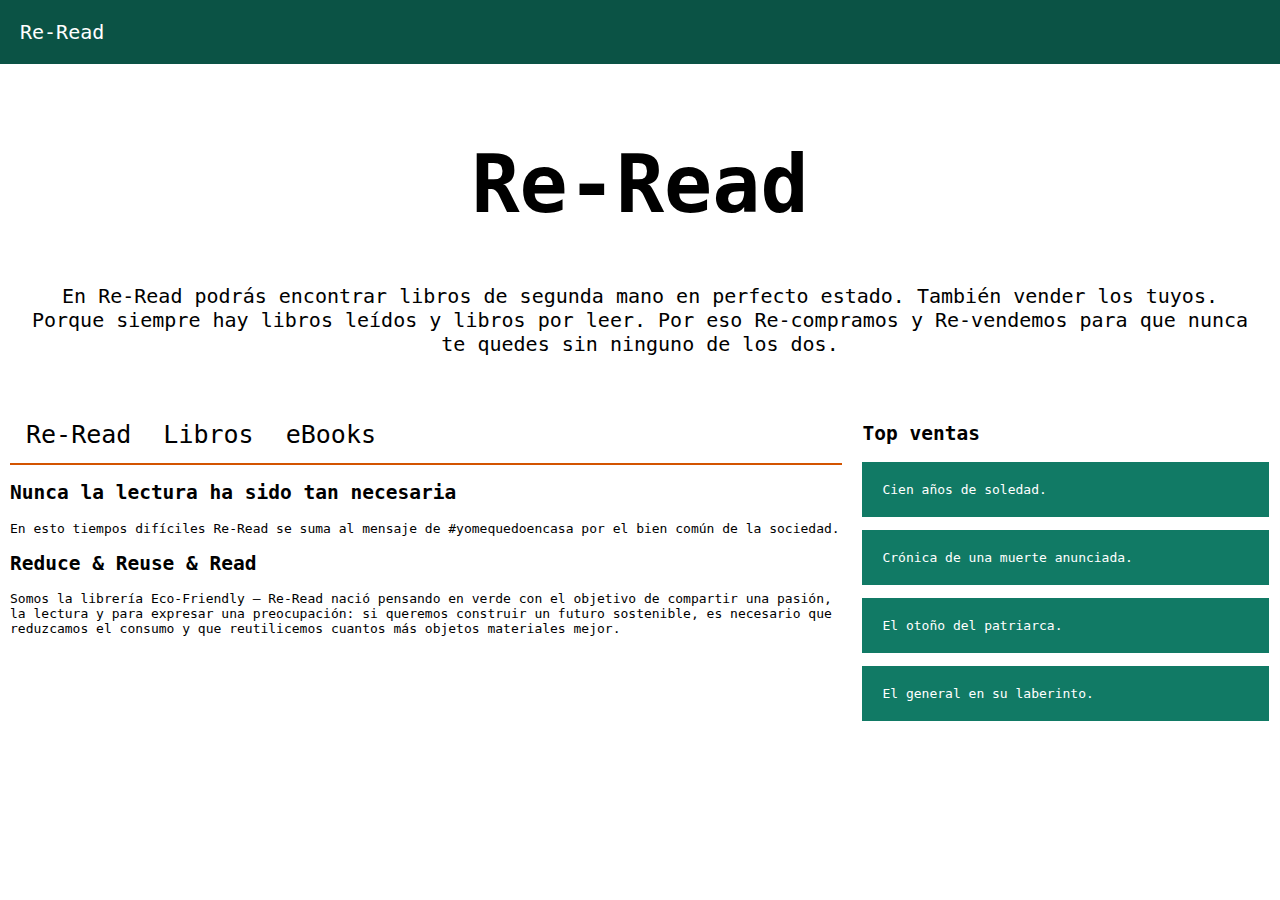
<file: index.html>
<!DOCTYPE html>
<html lang="en">
<head>
<title>CSS Website Layout</title>
<meta charset="utf-8">
<meta name="viewport" content="width=device-width, initial-scale=1">
<link rel="stylesheet" type="text/css" href="css/estilos.css">
</head>
<body>

  <div class="logo">Re-Read</div>

<div class="header">
  <h1>Re-Read</h1>
  <p>En Re-Read podrás encontrar libros de segunda mano en perfecto estado. También vender los tuyos. Porque siempre hay libros leídos y libros por leer. Por eso Re-compramos y Re-vendemos para que nunca te quedes sin ninguno de los dos.</p>
</div>


<div class="row">
 <div class="column left">
  <div class="topnav">
    <a href="index.html">Re-Read</a>
    <a href="view/libros.html">Libros</a>
    <a href="view/eBooks.php">eBooks</a>
  </div>
    <h2>Nunca la lectura ha sido tan necesaria</h2>
    <p>En esto tiempos difíciles Re-Read se suma al mensaje de #yomequedoencasa por el bien común de la sociedad.</p>
    <h2>Reduce & Reuse & Read</h2>
    <p>Somos la librería Eco-Friendly – Re-Read nació pensando en verde con el objetivo de compartir una pasión, la lectura y para expresar una preocupación: si queremos construir un futuro sostenible, es necesario que reduzcamos el consumo y que reutilicemos cuantos más objetos materiales mejor.</p>
  </div>
  
  <div class="column right">
    <h2>Top ventas</h2>
    <p>Cien años de soledad.</p>
    <p>Crónica de una muerte anunciada.</p>
    <p>El otoño del patriarca.</p>
    <p>El general en su laberinto.</p>
  </div>
</div>
  
</body>
</html>
</file>
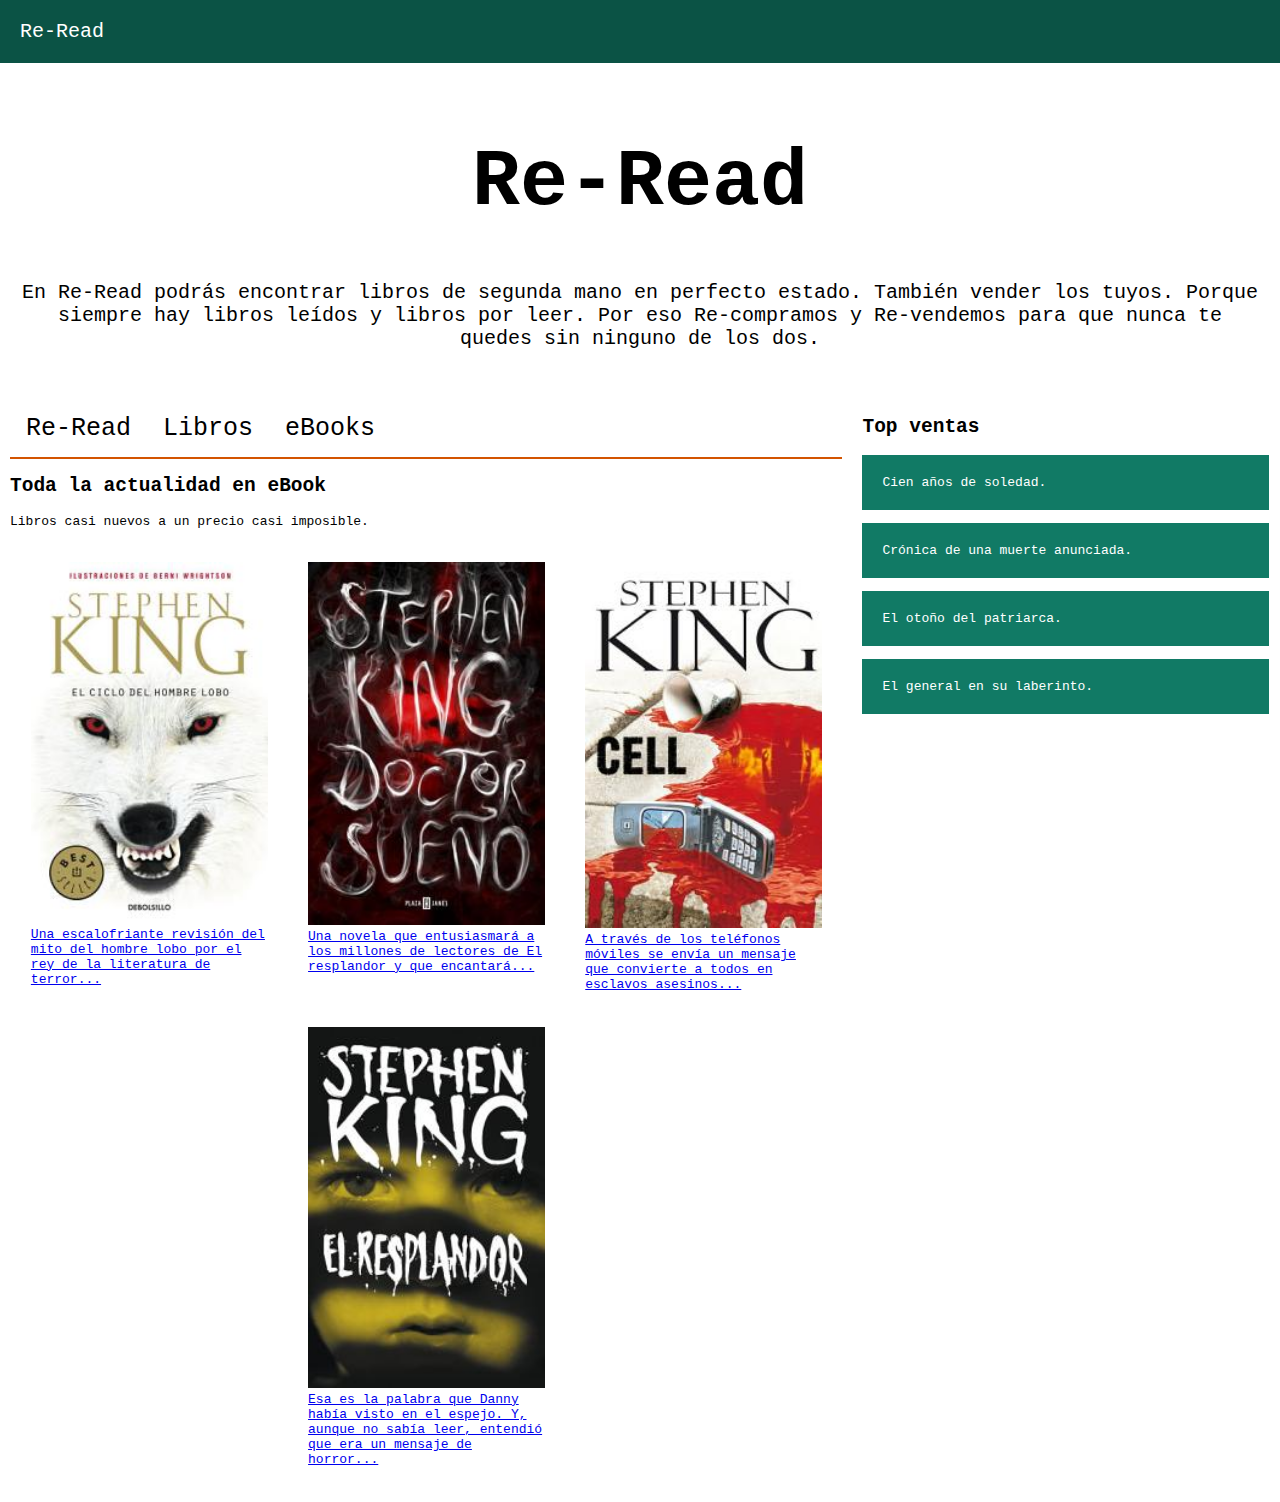
<file: view/eBooks.html>
<!DOCTYPE html>
<html lang="en">
<head>
<title>CSS Website Layout</title>
<meta charset="utf-8">
<meta name="viewport" content="width=device-width, initial-scale=1">
<link rel="stylesheet" type="text/css" href="../css/estilos.css">
</head>
<body>

  <div class="logo">Re-Read</div>

<div class="header">
  <h1>Re-Read</h1>
  <p>En Re-Read podrás encontrar libros de segunda mano en perfecto estado. También vender los tuyos. Porque siempre hay libros leídos y libros por leer. Por eso Re-compramos y Re-vendemos para que nunca te quedes sin ninguno de los dos.</p>
</div>


<div class="row">
 <div class="column left">
  <div class="topnav">
    <a href="../index.html">Re-Read</a>
    <a href="libros.html">Libros</a>
    <a href="eBooks.html">eBooks</a>
  </div>
    <h2>Toda la actualidad en eBook</h2>
    <p>Libros casi nuevos a un precio casi imposible.</p>

    <div class="ebook">
      <a href="https://www.filmaffinity.com/es/film336427.html"><img src="../img/cell.jpeg" alt="ebook 1">
    <div>A través de los teléfonos móviles se envía un mensaje que convierte a todos en esclavos asesinos...</div>
    </div></a>
    <div class="ebook">
      <a href="https://www.filmaffinity.com/es/film140751.html"><img src="../img/doctorsleep.jpeg" alt="ebook 2">
  <div>Una novela que entusiasmará a los millones de lectores de El resplandor y que encantará...</div>
    </div></a>
  <div class="ebook">
      <a href="https://www.filmaffinity.com/es/film336427.html"><img src="../img/elciclodelhombrelobo.jpeg" alt="ebook 3">
    <div>Una escalofriante revisión del mito del hombre lobo por el rey de la literatura de terror...</div>
    </div></a>
    <div class="ebook">
      <a href="https://www.filmaffinity.com/es/film598422.html"><img src="../img/elresplandor.jpeg" alt="ebook 3">
    <div>Esa es la palabra que Danny había visto en el espejo. Y, aunque no sabía leer, entendió que era un mensaje de horror...</div>
    </div></a>
 </div>
  
  <div class="column right">
    <h2>Top ventas</h2>
    <p>Cien años de soledad.</p>
    <p>Crónica de una muerte anunciada.</p>
    <p>El otoño del patriarca.</p>
    <p>El general en su laberinto.</p>
  </div>
</div>
  
</body>
</html>
</file>
<file: css/estilos.css>
* {
    box-sizing: border-box;
    font-family: monospace;
  }
  
  body {
    margin: 0;
  }
  
 /* Style the logo */
 .logo {
    background-color: #0b5345;
    padding: 20px;
    text-align: left;
    color: white;
    font-size: 20px;
  }
  
  /* Style the header */
  .header {
    background-color: #white;
    padding: 20px;
    text-align: center;
  }
  .header h1{
      font-size: 80px;
  }

  .header p{
      font-size: 20px;
      padding: 0 20%;
  }
  
  /* Style the top navigation bar */
  .topnav {
    overflow: hidden;
    background-color: wthite;
    border-bottom: 2px solid #D35400;
  }
  
  /* Style the topnav links */
  .topnav a {
    float: left;
    display: block;
    color: black;
    text-align: center;
    padding: 14px 16px;
    text-decoration: none;
  }
  
  /* Change color on hover */
  .topnav a:hover {
    background-color: #D35400;
    color: white;
  }
  
  /* Create three unequal columns that floats next to each other */
  .column {
    float: left;
    padding: 10px;
  }
     
  /* Left column */
  .column.left {
    width: 66.6%;
  }
  
  /* Right column */
  .column.right {
    width: 33.3%;
  }

/* Right column parrafs */
.column.right p{
  padding: 20px;
  background-color: #117a65;
  color: white;
}

  /* Clear floats after the columns */
  .row:after {
    content: "";
    display: table;
    clear: both;
  }

  .alineacionIMG{
    float: left;
    width: 33.3%;
    padding: 20px;
  }

  .alineacionIMG img{
    width: 100%;
  }
  
  .ebook{
    float: right;
    width: 33.3%;
    padding: 20px;
  }

  .ebook img{
    width: 100%;
  }

  .ebook:hover{
    background-color: red;
    color: white;
  }

  /* Responsive layout - makes the three columns stack on top of each other instead of next to each other */
  @media screen and (max-width: 600px) {
    .column.left, .column.right, .topnav a, .ebook{
      width: 100%;
    }
  }

  .header p{
    padding: 0;
  }

  .topnav{
    width: 100%;
    font-size: 25px;
  }

  /* Estilo del formulario */
  input[type=text], select {
    width: 100%;
    padding: 12px 20px;
    margin: 8px 0;
    display: inline-block;
    border: 1px solid #ccc;
    border-radius: 4px;
    box-sizing: border-box;
  }
  
  input[type=submit] {
    width: 100%;
    background-color: #4CAF50;
    color: white;
    padding: 14px 20px;
    margin: 8px 0;
    border: none;
    border-radius: 4px;
    cursor: pointer;
  }
  
  input[type=submit]:hover {
    background-color: #45a049;
  }
  
  .form {
    border-radius: 5px;
    background-color: #f2f2f2;
    padding: 20px;
  }
</file>
